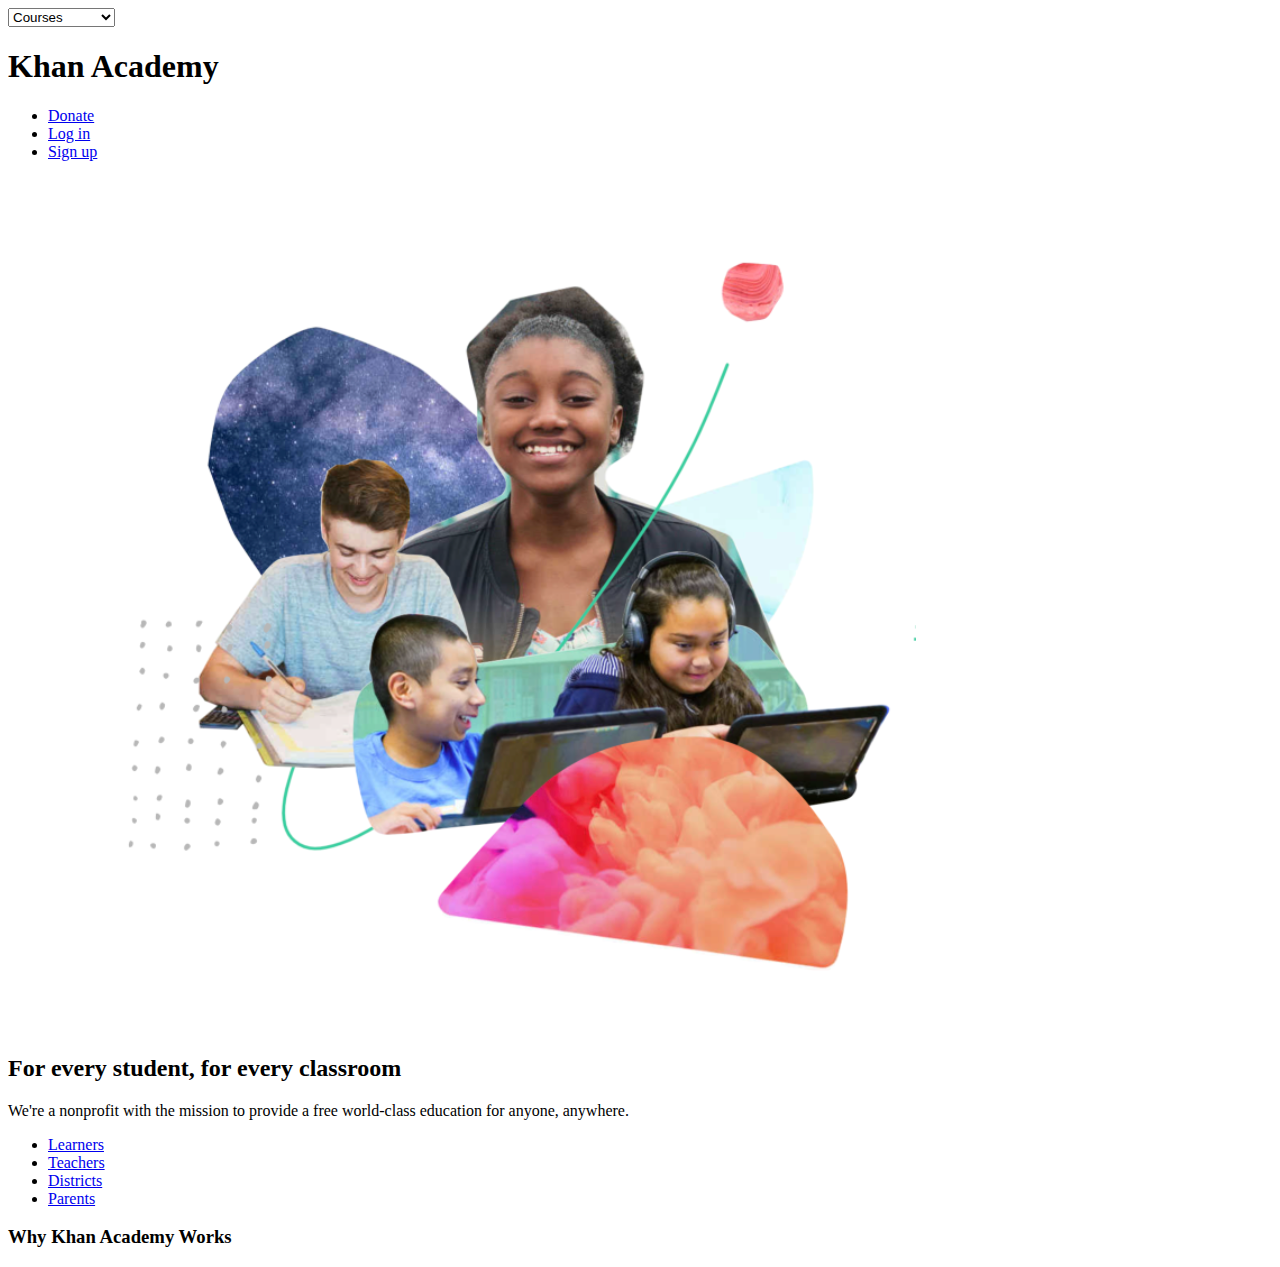
<file: khan-academy/index.html>
<!DOCTYPE html>
<html lang="en">
<head>
    <meta charset="UTF-8">
    <meta name="viewport" content="width=device-width, initial-scale=1.0">
    <title>Khan Academy Dupe</title>
</head>
<body>

    <nav class="menu">
        <form>
            <select>
                <option value="">Courses</option>
                <option value="Math">Math</option>
                <option value="Science">Science</option>
                <option value="Social Studies">Social Studies</option>
                <option value="English">English</option>
            </select>
        </form>
        
        <h1>Khan Academy</h1>

        <ul>
            <li><a href="#">Donate</a></li>
            <li><a href="#">Log in</a></li>
            <li><a href="#">Sign up</a></li>
        </ul>
    </nav>

    <img src="kidslearning.png">
    <h2>For every student, for every classroom</h2>

    <p>We're a nonprofit with the mission to provide a free world-class education for anyone, anywhere.</p>

    <nav>
        <ul>
            <li><a href="#">Learners</a></li>
            <li><a href="#">Teachers</a></li>
            <li><a href="#">Districts</a></li>
            <li><a href="#">Parents</a></li>
        </ul>
    </nav>

    <h3>Why Khan Academy Works</h3>
    
</body>
</html>
</file>
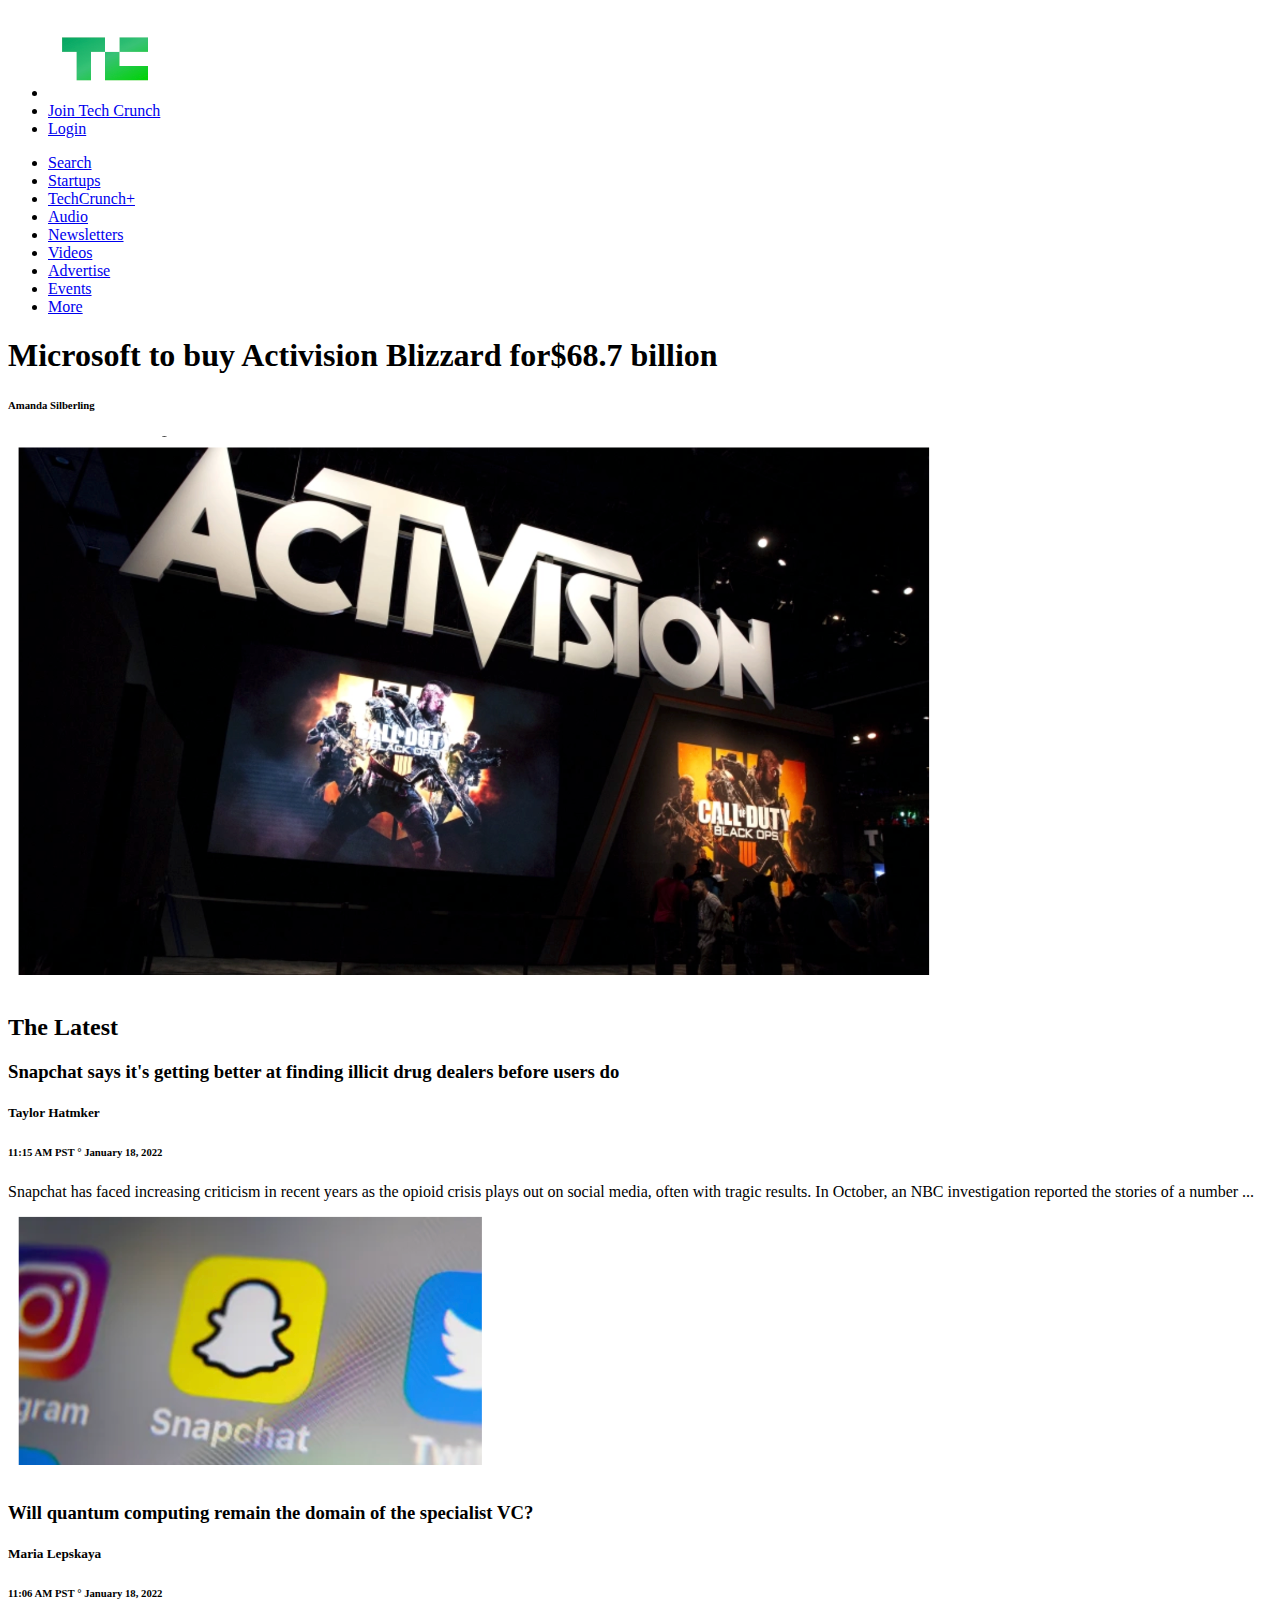
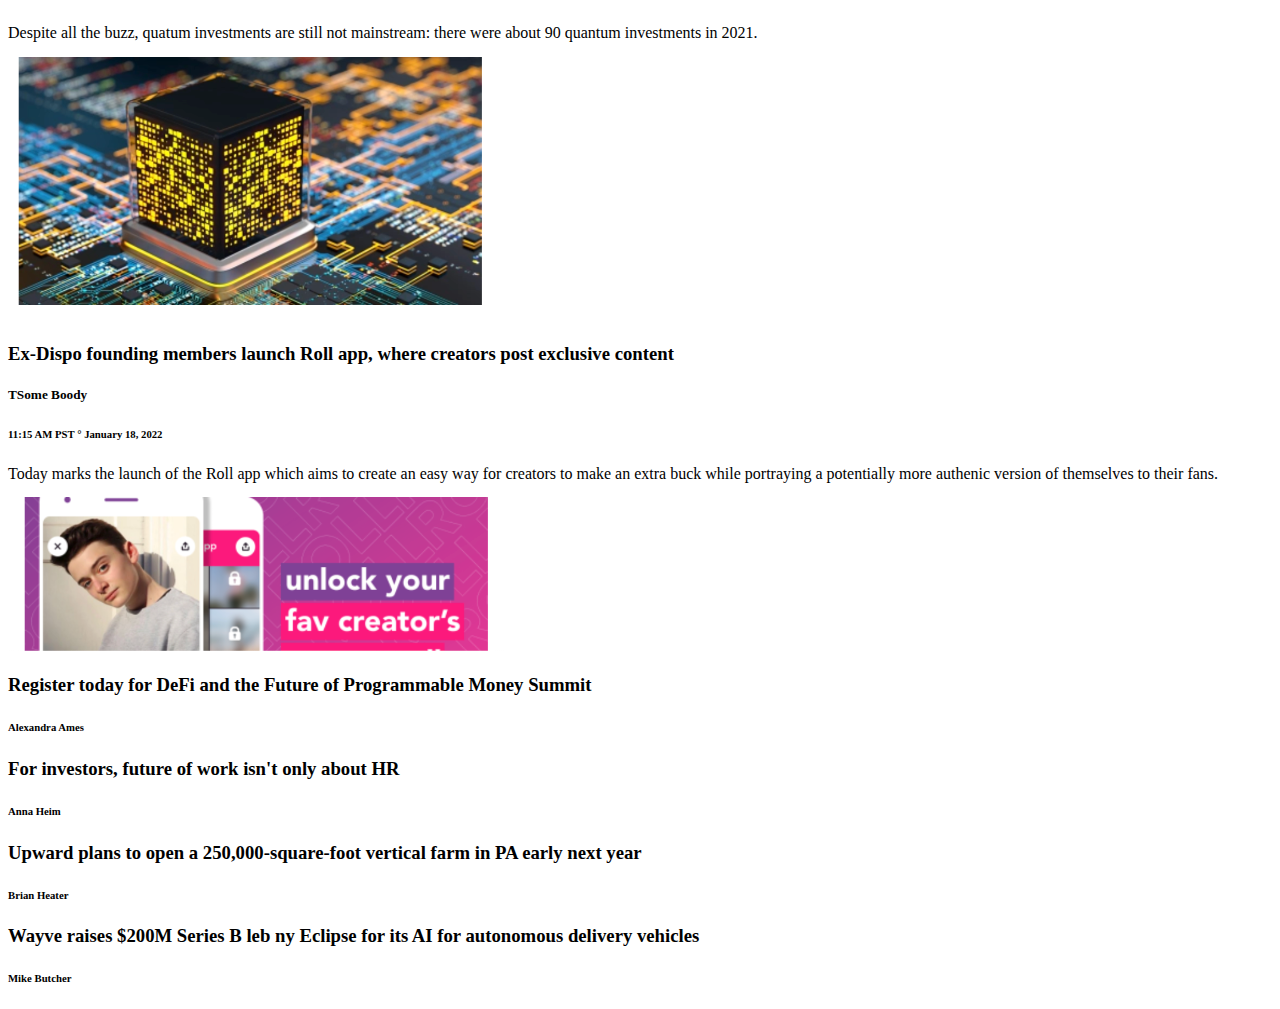
<file: tech-crunch/index.html>
<!DOCTYPE html>
<html lang="en">
<head>
    <meta charset="UTF-8">
    <meta name="viewport" content="width=device-width, initial-scale=1.0">
    <link href="./assets/index.css" rel="stylesheet">
    <title>Tech Crunch</title>
</head>
<body>
    <nav>
        <ul>
            <li><img src="./assets/images/tc_logo.png"></li>
            <li><a href="#">Join Tech Crunch</a></li>
            <li><a href="#">Login</a></li>
        </ul>
    </nav>

    <nav>
        <ul>
            <li><a href="#">Search</a></li>
            <li><a href="#">Startups</a></li>
            <li><a href="#">TechCrunch+</a></li>
            <li><a href="#">Audio</a></li>
            <li><a href="#">Newsletters</a></li>
            <li><a href="#">Videos</a></li>
            <li><a href="#">Advertise</a></li>
            <li><a href="#">Events</a></li>
            <li><a href="#">More</a></li>
        </ul>
    </nav>

    <section>
        <h1>Microsoft to buy Activision Blizzard for$68.7 billion</h1>

        <h6>Amanda Silberling</h6>

        <img src="./assets/images/activision.png">
    </section>

    <section>
        <h2>The Latest</h2>

        <section>
            <h3>Snapchat says it's getting better at finding illicit drug dealers before users do</h3>
            <h5>Taylor Hatmker</h5>
            <h6>11:15 AM PST &deg; January 18, 2022</h6>
            <article>Snapchat has faced increasing criticism in recent years as the opioid crisis plays out on social media, often with tragic results. In October, an NBC investigation reported the stories of a number ...</article>
            <img src="./assets/images/social_media.png">
        </section>

        <section>
            <h3>Will quantum computing remain the domain of the specialist VC?</h3>
            <h5>Maria Lepskaya</h5>
            <h6>11:06 AM PST &deg; January 18, 2022</h6>
            <article>Despite all the buzz, quatum investments are still not mainstream: there were about 90 quantum investments in 2021.</article>
            <img src="./assets/images/mecca.png">
        </section>

        <section>
            <h3>Ex-Dispo founding members launch Roll app, where creators post exclusive content</h3>
            <h5>TSome Boody</h5>
            <h6>11:15 AM PST &deg; January 18, 2022</h6>
            <article>Today marks the launch of the Roll app which aims to create an easy way for creators to make an extra buck while portraying a potentially more authenic version of themselves to their fans.</article>
            <img src="./assets/images/creator.png">
        </section>
    </section>

    <aside>
        <section>  
            <h3>Register today for DeFi and the Future of Programmable Money Summit</h3>
            <h6>Alexandra Ames</h6>

        </section>
            <h3>For investors, future of work isn't only about HR</h3>
            <h6>Anna Heim</h6>
        <section>
            <h3>Upward plans to open a 250,000-square-foot vertical farm in PA early next year</h3>
            <h6>Brian Heater</h6>
        </section>
        <section>
            <h3>Wayve raises $200M Series B leb ny Eclipse for its AI for autonomous delivery vehicles</h3>
            <h6>Mike Butcher</h6>
        </section>
    </aside>
</body>
</html>
</file>
<file: tech-crunch/assets/index.css>
img {
    max-width: 10000px;
}
</file>
